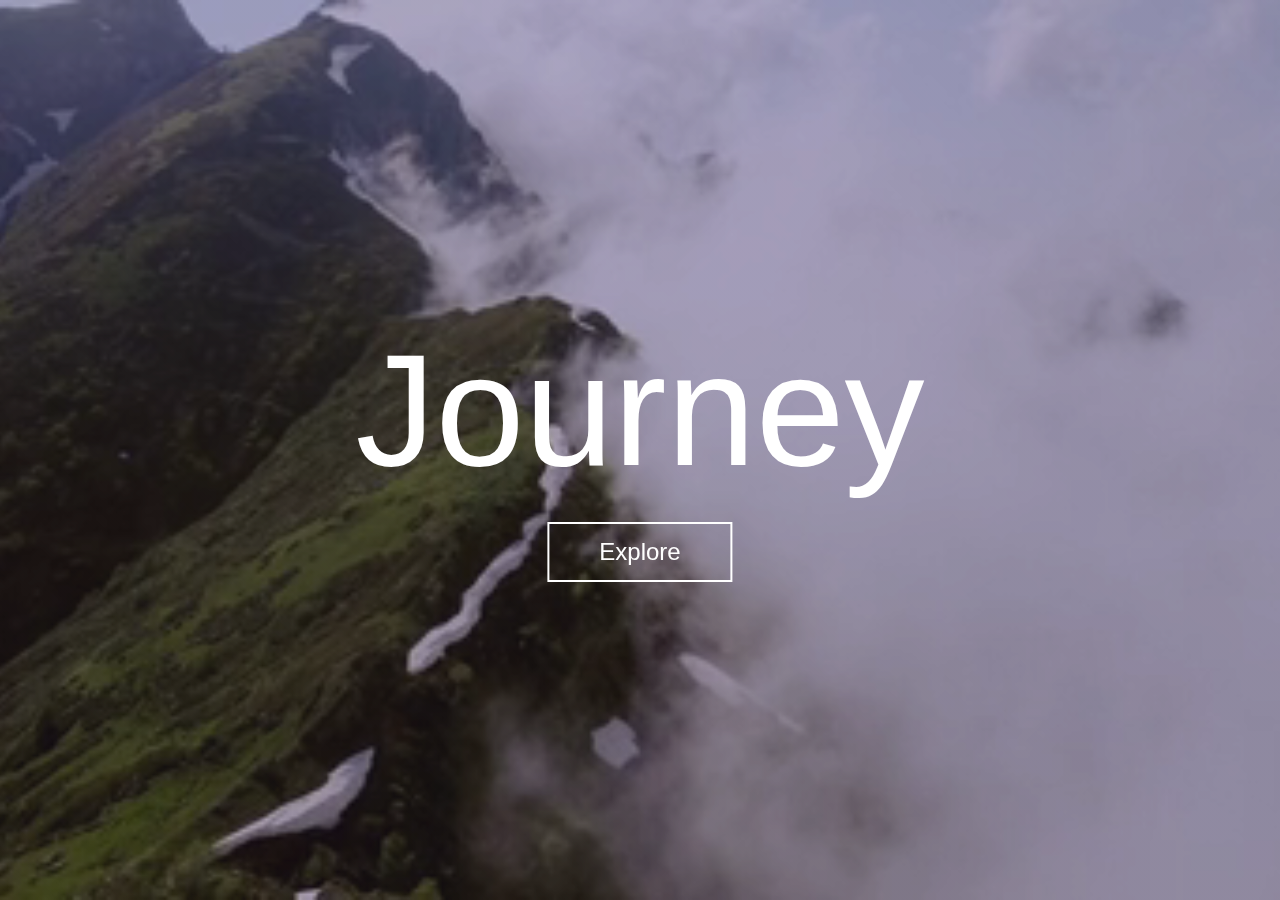
<file: bg-video/index.html>
<!DOCTYPE html>
<html lang="en">
  <head>
    <meta charset="UTF-8" />
    <meta name="viewport" content="width=device-width, initial-scale=1.0" />
    <title>BAckground Video</title>
    <link rel="stylesheet" href="style.css" />
  </head>
  <body>
    <section class="hero">
      <video autoplay loop muted plays-inline class="back-video">
        <source src="assets/video.mp4" />
      </video>
    </section>

    <section class="content">
      <h1>Journey</h1>
      <a href="#">Explore</a>
    </section>
  </body>
</html>
</file>
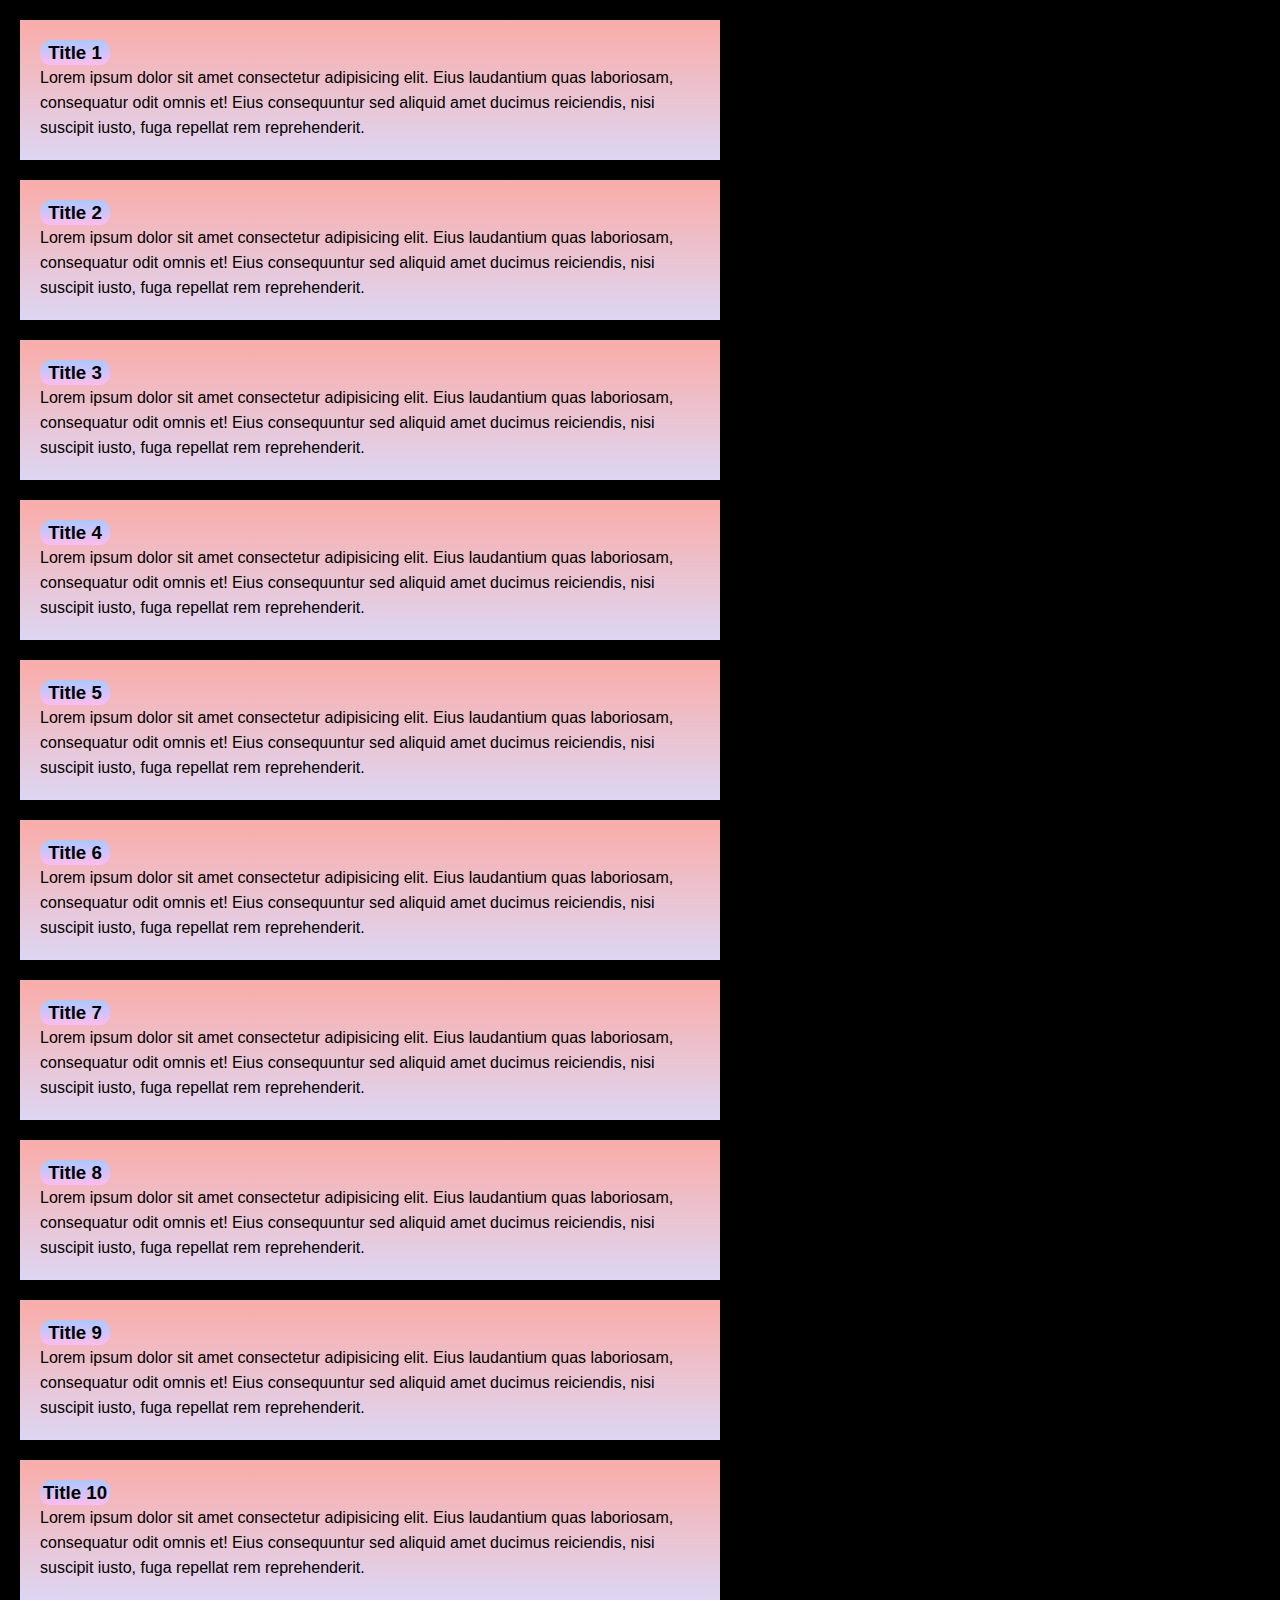
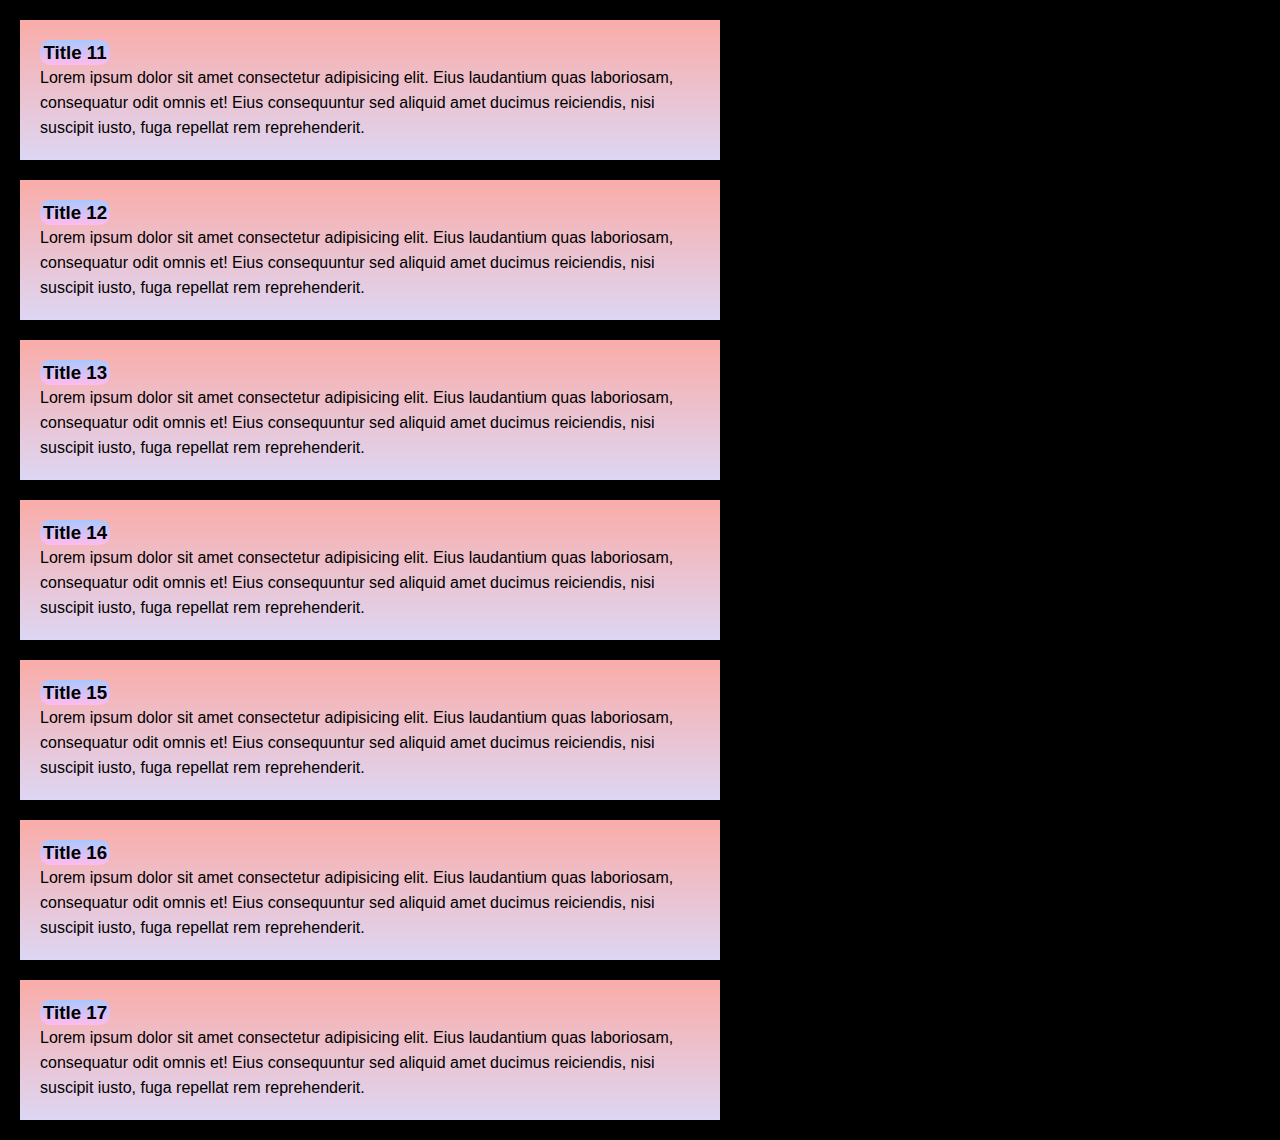
<file: Custom Scrollbar/index.html>
<html lang="en">
  <head>
    <meta charset="UTF-8" />
    <meta name="viewport" content="width=device-width, initial-scale=1.0" />
    <title>Custom Scrollbar</title>
    <link rel="stylesheet" href="style.css" />
  </head>
  <body>
    <section>
      <div class="card">
        <h3 class="card-title">Title 1</h3>
        <p>
          Lorem ipsum dolor sit amet consectetur adipisicing elit. Eius
          laudantium quas laboriosam, consequatur odit omnis et! Eius
          consequuntur sed aliquid amet ducimus reiciendis, nisi suscipit iusto,
          fuga repellat rem reprehenderit.
        </p>
      </div>
      <div class="card">
        <h3 class="card-title">Title 2</h3>
        <p>
          Lorem ipsum dolor sit amet consectetur adipisicing elit. Eius
          laudantium quas laboriosam, consequatur odit omnis et! Eius
          consequuntur sed aliquid amet ducimus reiciendis, nisi suscipit iusto,
          fuga repellat rem reprehenderit.
        </p>
      </div>
      <div class="card">
        <h3 class="card-title">Title 3</h3>
        <p>
          Lorem ipsum dolor sit amet consectetur adipisicing elit. Eius
          laudantium quas laboriosam, consequatur odit omnis et! Eius
          consequuntur sed aliquid amet ducimus reiciendis, nisi suscipit iusto,
          fuga repellat rem reprehenderit.
        </p>
      </div>
      <div class="card">
        <h3 class="card-title">Title 4</h3>
        <p>
          Lorem ipsum dolor sit amet consectetur adipisicing elit. Eius
          laudantium quas laboriosam, consequatur odit omnis et! Eius
          consequuntur sed aliquid amet ducimus reiciendis, nisi suscipit iusto,
          fuga repellat rem reprehenderit.
        </p>
      </div>
      <div class="card">
        <h3 class="card-title">Title 5</h3>
        <p>
          Lorem ipsum dolor sit amet consectetur adipisicing elit. Eius
          laudantium quas laboriosam, consequatur odit omnis et! Eius
          consequuntur sed aliquid amet ducimus reiciendis, nisi suscipit iusto,
          fuga repellat rem reprehenderit.
        </p>
      </div>
      <div class="card">
        <h3 class="card-title">Title 6</h3>
        <p>
          Lorem ipsum dolor sit amet consectetur adipisicing elit. Eius
          laudantium quas laboriosam, consequatur odit omnis et! Eius
          consequuntur sed aliquid amet ducimus reiciendis, nisi suscipit iusto,
          fuga repellat rem reprehenderit.
        </p>
      </div>
      <div class="card">
        <h3 class="card-title">Title 7</h3>
        <p>
          Lorem ipsum dolor sit amet consectetur adipisicing elit. Eius
          laudantium quas laboriosam, consequatur odit omnis et! Eius
          consequuntur sed aliquid amet ducimus reiciendis, nisi suscipit iusto,
          fuga repellat rem reprehenderit.
        </p>
      </div>
      <div class="card">
        <h3 class="card-title">Title 8</h3>
        <p>
          Lorem ipsum dolor sit amet consectetur adipisicing elit. Eius
          laudantium quas laboriosam, consequatur odit omnis et! Eius
          consequuntur sed aliquid amet ducimus reiciendis, nisi suscipit iusto,
          fuga repellat rem reprehenderit.
        </p>
      </div>
      <div class="card">
        <h3 class="card-title">Title 9</h3>
        <p>
          Lorem ipsum dolor sit amet consectetur adipisicing elit. Eius
          laudantium quas laboriosam, consequatur odit omnis et! Eius
          consequuntur sed aliquid amet ducimus reiciendis, nisi suscipit iusto,
          fuga repellat rem reprehenderit.
        </p>
      </div>
      <div class="card">
        <h3 class="card-title">Title 10</h3>
        <p>
          Lorem ipsum dolor sit amet consectetur adipisicing elit. Eius
          laudantium quas laboriosam, consequatur odit omnis et! Eius
          consequuntur sed aliquid amet ducimus reiciendis, nisi suscipit iusto,
          fuga repellat rem reprehenderit.
        </p>
      </div>
      <div class="card">
        <h3 class="card-title">Title 11</h3>
        <p>
          Lorem ipsum dolor sit amet consectetur adipisicing elit. Eius
          laudantium quas laboriosam, consequatur odit omnis et! Eius
          consequuntur sed aliquid amet ducimus reiciendis, nisi suscipit iusto,
          fuga repellat rem reprehenderit.
        </p>
      </div>
      <div class="card">
        <h3 class="card-title">Title 12</h3>
        <p>
          Lorem ipsum dolor sit amet consectetur adipisicing elit. Eius
          laudantium quas laboriosam, consequatur odit omnis et! Eius
          consequuntur sed aliquid amet ducimus reiciendis, nisi suscipit iusto,
          fuga repellat rem reprehenderit.
        </p>
      </div>
      <div class="card">
        <h3 class="card-title">Title 13</h3>
        <p>
          Lorem ipsum dolor sit amet consectetur adipisicing elit. Eius
          laudantium quas laboriosam, consequatur odit omnis et! Eius
          consequuntur sed aliquid amet ducimus reiciendis, nisi suscipit iusto,
          fuga repellat rem reprehenderit.
        </p>
      </div>
      <div class="card">
        <h3 class="card-title">Title 14</h3>
        <p>
          Lorem ipsum dolor sit amet consectetur adipisicing elit. Eius
          laudantium quas laboriosam, consequatur odit omnis et! Eius
          consequuntur sed aliquid amet ducimus reiciendis, nisi suscipit iusto,
          fuga repellat rem reprehenderit.
        </p>
      </div>
      <div class="card">
        <h3 class="card-title">Title 15</h3>
        <p>
          Lorem ipsum dolor sit amet consectetur adipisicing elit. Eius
          laudantium quas laboriosam, consequatur odit omnis et! Eius
          consequuntur sed aliquid amet ducimus reiciendis, nisi suscipit iusto,
          fuga repellat rem reprehenderit.
        </p>
      </div>
      <div class="card">
        <h3 class="card-title">Title 16</h3>
        <p>
          Lorem ipsum dolor sit amet consectetur adipisicing elit. Eius
          laudantium quas laboriosam, consequatur odit omnis et! Eius
          consequuntur sed aliquid amet ducimus reiciendis, nisi suscipit iusto,
          fuga repellat rem reprehenderit.
        </p>
      </div>
      <div class="card">
        <h3 class="card-title">Title 17</h3>
        <p>
          Lorem ipsum dolor sit amet consectetur adipisicing elit. Eius
          laudantium quas laboriosam, consequatur odit omnis et! Eius
          consequuntur sed aliquid amet ducimus reiciendis, nisi suscipit iusto,
          fuga repellat rem reprehenderit.
        </p>
      </div>
    </section>
  </body>
</html>
</file>
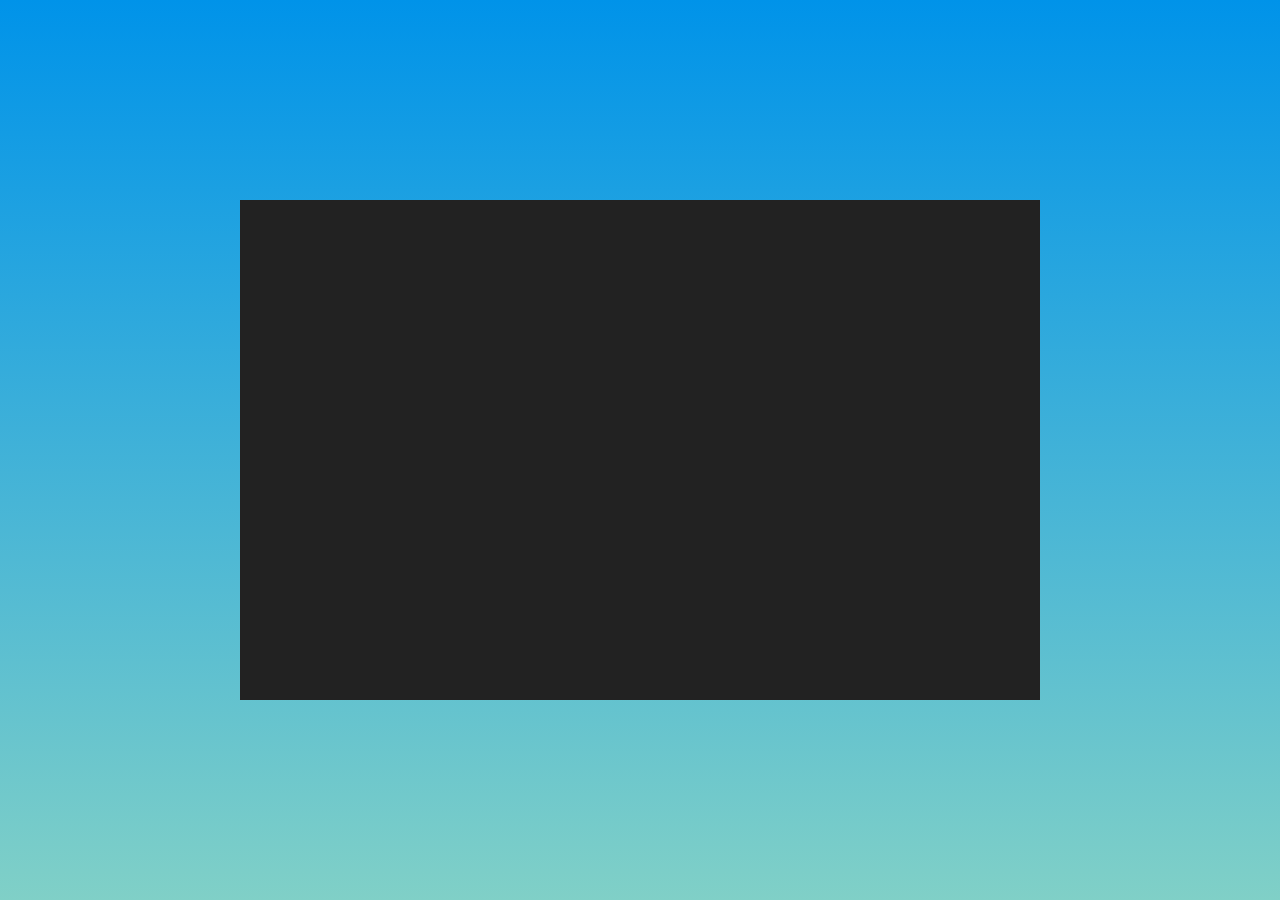
<file: Image-hover creativity/index.html>
<html lang="en">
  <head>
    <meta charset="UTF-8" />
    <meta name="viewport" content="width=device-width, initial-scale=1.0" />
    <title>Image Hover Creativity</title>
    <link rel="stylesheet" href="style.css" />
  </head>
  <body>
    <section class="container">
      <div class="clip clip1"></div>
      <div class="clip clip2"></div>
      <div class="clip clip3"></div>
    </section>
  </body>
</html>
</file>
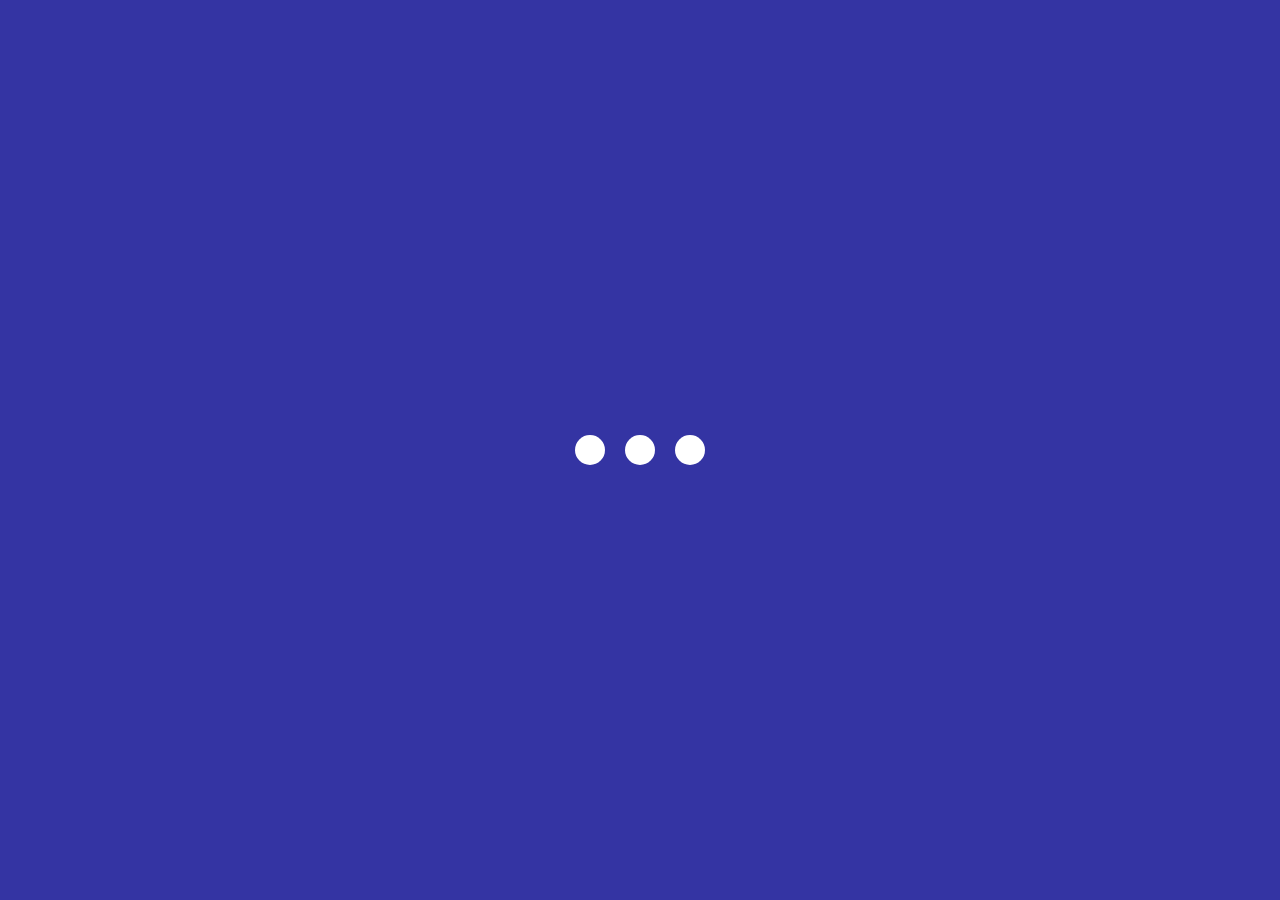
<file: Loading-Animation/index.html>
<html lang="en">
  <head>
    <meta charset="UTF-8" />
    <meta name="viewport" content="width=device-width, initial-scale=1.0" />
    <title>LoadingAnimation</title>
    <link rel="stylesheet" href="style.css" />
  </head>
  <body>
    <section class="wrapper">
      <div class="loader">
        <div class="loading one"></div>
        <div class="loading two"></div>
        <div class="loading three"></div>
      </div>
    </section>
  </body>
</html>
</file>
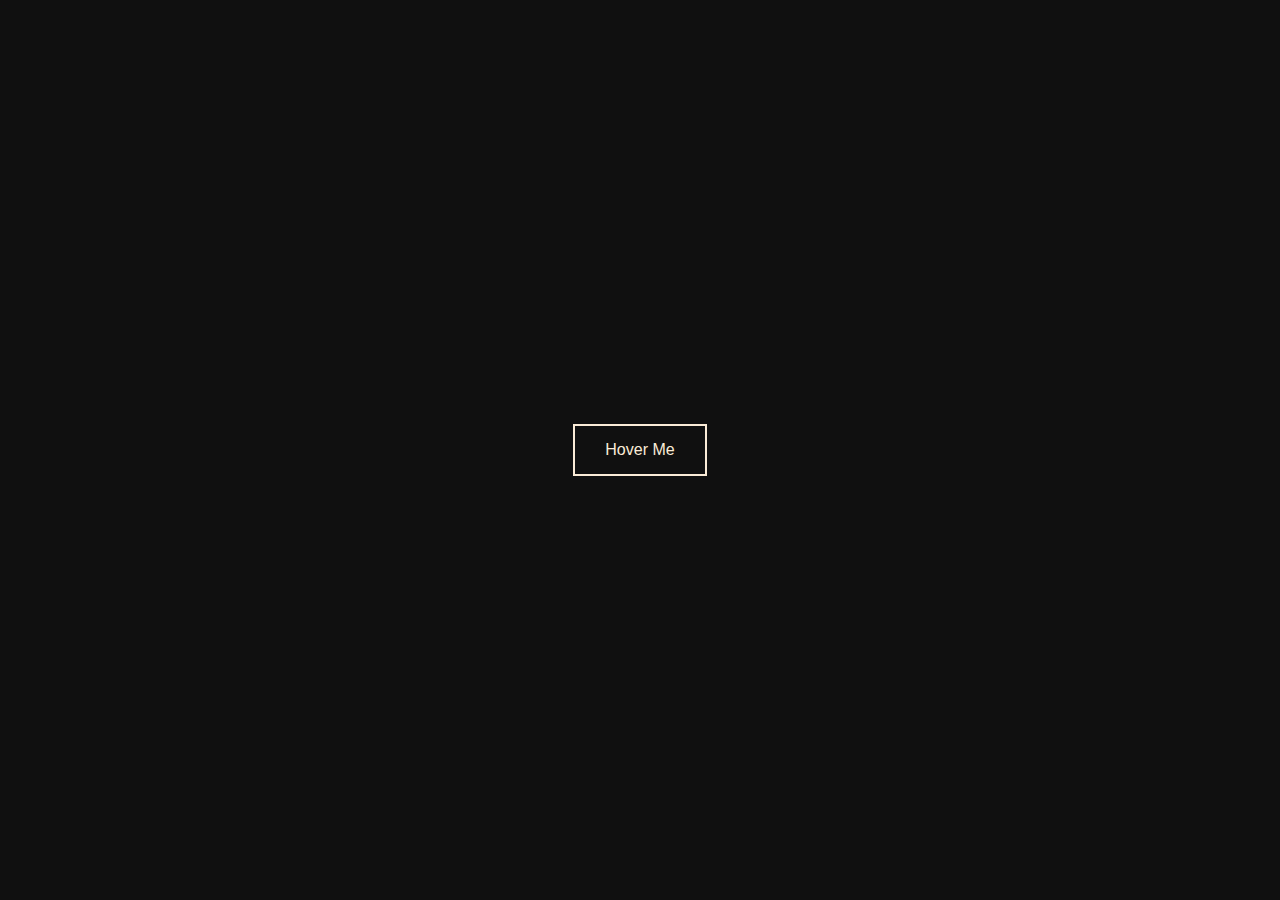
<file: Creative-buttons/button1/index.html>
<html lang="en">
  <head>
    <meta charset="UTF-8" />
    <meta name="viewport" content="width=device-width, initial-scale=1.0" />
    <title>Button1</title>
    <link rel="stylesheet" href="style.css" />
  </head>
  <body>
    <section class="container">
      <!-- <button>Hover Me</button> -->
      <a href="">Hover Me</a>
    </section>
  </body>
</html>
</file>
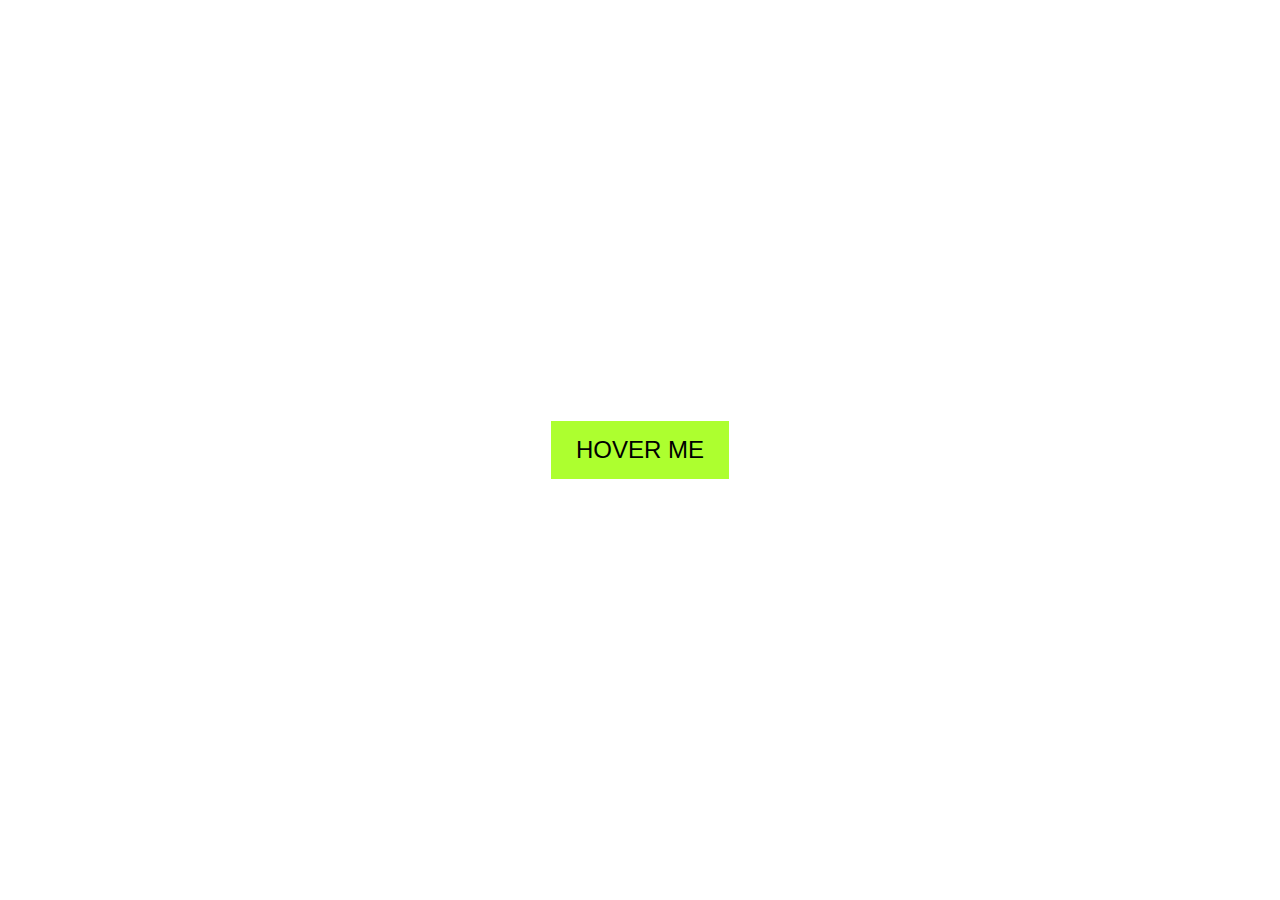
<file: Creative-buttons/button2/index.html>
<html lang="en">
  <head>
    <meta charset="UTF-8" />
    <meta name="viewport" content="width=device-width, initial-scale=1.0" />
    <title>Button2</title>
    <link rel="stylesheet" href="style.css" />
  </head>
  <body>
    <section class="container">
      <a href="">Hover Me</a>
    </section>
  </body>
</html>
</file>
<file: bg-video/style.css>
* {
  margin: 0;
  padding: 0;
  box-sizing: border-box;
  font-family: sans-serif;
}

.hero {
  width: 100%;
  height: 100vh;
  background-image: linear-gradient(rgba(12, 3, 51, 0.3), rgba(12, 3, 51, 0.3));
  position: relative;
  padding: 0 5%;
  display: flex;
  justify-content: center;
  align-items: center;
}

.content {
  text-align: center;
  position: absolute;
  top: 50%;
  left: 50%;
  transform: translate(-50%, -50%);
}

.content h1 {
  font-size: 160px;
  color: #fff;
  font-weight: 500;
  transition: 0.5s;
}

.content h1:hover {
  -webkit-text-stroke: 2px white;
  color: transparent;
}

.content a {
  text-decoration: none;
  display: inline-block;
  color: #ffffff;
  font-size: 24px;
  border: 2px solid white;
  padding: 14px 50px;
  margin-top: 20px;
  transition: 0.5s;
}
.content a:hover {
  background: #ffffff;
  color: #000000;
}
.back-video {
  position: absolute;
  right: 0;
  bottom: 0;
  z-index: -1;
}

@media (min-aspect-ratio: 16/9) {
  .back-video {
    width: 100%;
    height: auto;
  }
}
@media (max-aspect-ratio: 16/9) {
  .back-video {
    width: auto;
    height: 100%;
  }
}
</file>
<file: Custom Scrollbar/style.css>
* {
  padding: 0;
  margin: 0;
  box-sizing: border-box;
  font-family: sans-serif;
}
body {
  background: #000000;
}

.card {
  background: linear-gradient(#faaca8, #ddd6f3);
  width: 700px;
  padding: 20px;
  margin: 20px;
  line-height: 25px;
}
.card:hover {
  background: linear-gradient(#52acff, #ffe32c);
}
.card-title {
  display: flex;
  justify-content: center;
  background: linear-gradient(#a9c9ff, #ffbbec);
  width: 70px;
  border-radius: 10px;
}

/* Scrollbar */

::-webkit-scrollbar {
  width: 12px;
}
::-webkit-scrollbar-track {
  box-shadow: inset 0 0 5px grey;
  border-radius: 10px;
}
::-webkit-scrollbar-thumb {
  /* background: #fff; */
  border-radius: 10px;
  background: linear-gradient(#fee140, #fa709a);
}
::-webkit-scrollbar-thumb:hover {
  background: linear-gradient(#ffdee9, #b5fffc);
}
</file>
<file: Image-hover creativity/style.css>
body {
  margin: 0;
  padding: 0;
  background: linear-gradient(#0093e9, #80d0c7);
  height: 100vh;
  display: flex;
  justify-content: center;
  align-items: center;
}
.container {
  position: relative;
  width: 800px;
  height: 500px;
  background: #222;
}
.clip {
  position: absolute;
  top: 0;
  left: 0;
  width: 100%;
  height: 100%;
  transition: all 0.5s;
}
.clip1 {
  background: url(https://plus.unsplash.com/premium_photo-1689177357760-90b18b4451aa?w=500&auto=format&fit=crop&q=60&ixlib=rb-4.0.3&ixid=M3wxMjA3fDB8MHxlZGl0b3JpYWwtZmVlZHw0NHx8fGVufDB8fHx8fA%3D%3D);
  background-size: cover;
  background-position: center;
  clip-path: polygon(0 0, 46% 0, 39% 100%, 0 100%);
}
.clip2 {
  background: url(https://plus.unsplash.com/premium_photo-1702531818644-7c3133bb37fd?w=400&auto=format&fit=crop&q=60&ixlib=rb-4.0.3&ixid=M3wxMjA3fDB8MHxlZGl0b3JpYWwtZmVlZHw4NHx8fGVufDB8fHx8fA%3D%3D);
  background-size: cover;
  background-position: center;
  clip-path: polygon(19% 0, 87% 0, 64% 100%, 33% 100%);
}
.clip3 {
  background: url(https://images.unsplash.com/photo-1682686578456-69ae00b0ecbd?w=400&auto=format&fit=crop&q=60&ixlib=rb-4.0.3&ixid=M3wxMjA3fDF8MHxlZGl0b3JpYWwtZmVlZHw5MXx8fGVufDB8fHx8fA%3D%3D);
  background-size: cover;
  background-position: center;
  clip-path: polygon(82% 0, 100% 0, 100% 100%, 63% 100%);
}

.container:hover .clip {
  clip-path: polygon(100% 0, 100% 0, 100% 100%, 100% 100%);
}
.container .clip:hover {
  clip-path: polygon(0 0, 100% 0, 100% 100%, 0% 100%);
}
</file>
<file: Loading-Animation/style.css>
* {
  margin: 0;
  padding: 0;
  box-sizing: border-box;
}

body {
  background-color: #00008bcb;
}

.wrapper {
  display: flex;
  justify-content: center;
  align-items: center;
  min-height: 100vh;
}
.wrapper .loader {
  display: flex;
  justify-content: space-evenly;
  padding: 0 20px;
}
.loader .loading {
  background: #fff;
  width: 30px;
  height: 30px;
  border-radius: 50%;
  margin: 0 10px;
  animation: load 0.8s ease infinite;
}

.loader .loading.one {
  animation-delay: 0.3s;
}
.loader .loading.two {
  animation-delay: 0.4s;
}
.loader .loading.three {
  animation-delay: 0.5s;
}

@keyframes load {
  0% {
    width: 30px;
    height: 30px;
  }
  50% {
    width: 20px;
    height: 20px;
  }
}
</file>
<file: Creative-buttons/button1/style.css>
* {
  margin: 0;
  padding: 0;
  box-sizing: border-box;
  font-family: sans-serif;
}
.container {
  display: flex;
  justify-content: center;
  align-items: center;
  height: 100vh;
  background: rgb(16, 16, 16);
}
a {
  text-decoration: none;
  color: antiquewhite;
  /* background: greenyellow; */
  border: 2px solid antiquewhite;
  border-style: double;
  padding: 15px 30px;
  position: relative;
  overflow: hidden;
  transition: all 1s;
}
a:before {
  content: "Download";
  font-weight: bold;
  color: #000;
  background: #fff;
  position: absolute;
  top: 0;
  left: 0;
  width: 100%;
  height: 100%;
  transform: translateY(-100%);
  transition: all 1s;
  display: flex;
  justify-content: center;
  align-items: center;
}
a:hover:before {
  transform: translateY(0%);
}
</file>
<file: Creative-buttons/button2/style.css>
* {
  margin: 0;
  padding: 0;
  box-sizing: border-box;
  font-family: sans-serif;
}

.container {
  display: flex;
  justify-content: center;
  align-items: center;
  height: 100vh;
}
a {
  text-decoration: none;
  text-transform: uppercase;
  font-size: 1.5rem;
  position: relative;
  background: greenyellow;
  color: black;
  padding: 15px 25px;
}

a::before {
  content: "Click Me";
  position: absolute;
  top: 0;
  left: 0;
  height: 100%;
  width: 100%;
  background: blueviolet;
  display: flex;
  justify-content: center;
  align-items: center;
  transform: rotateX(270deg);
  transform-origin: top;
  transition: all 0.5s;
}
a::after {
  content: "Click Me";
  position: absolute;
  top: 0;
  left: 0;
  height: 100%;
  width: 100%;
  background: peru;
  display: flex;
  justify-content: center;
  align-items: center;
  transform: rotateX(270deg);
  transform-origin: top;
  transition: all 0.5s;
  transition-delay: 0.25s;
}

a:hover:before,
a:hover:after {
  transform: rotateX(0deg);
}
</file>
